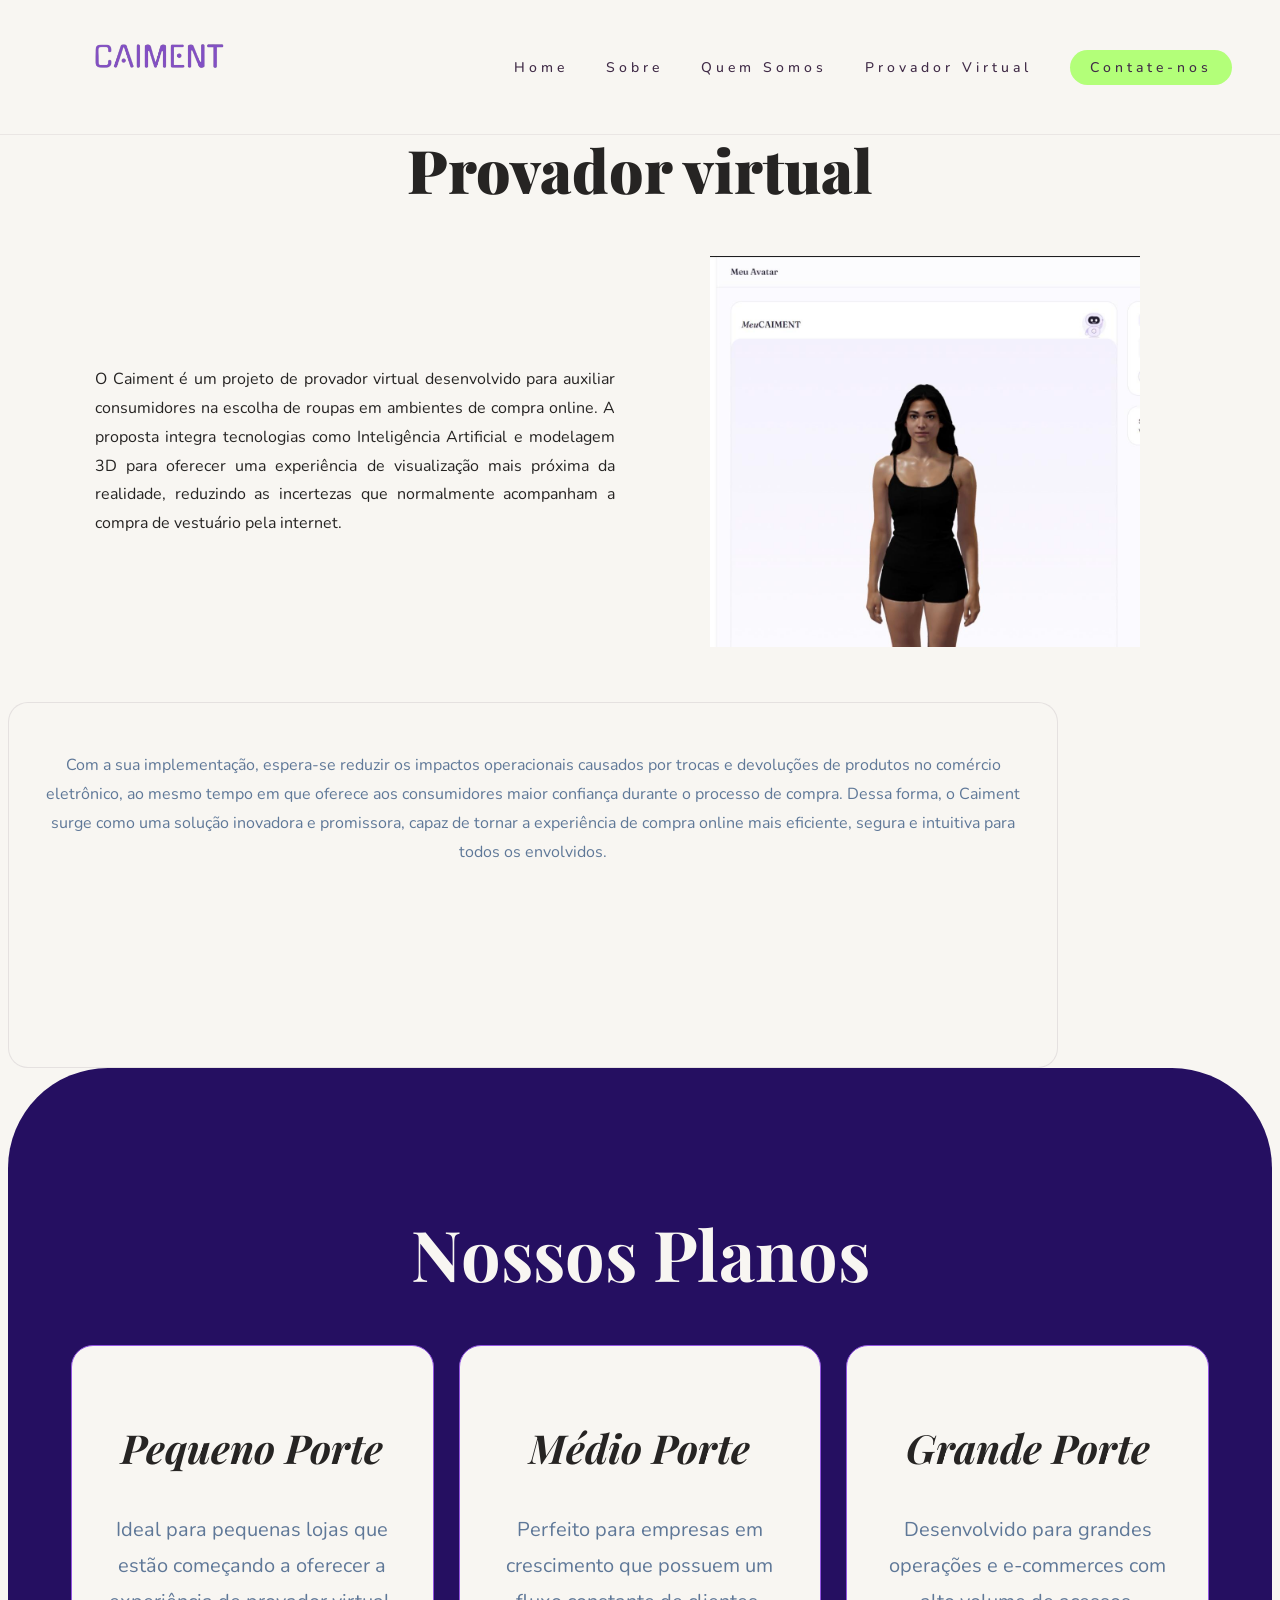
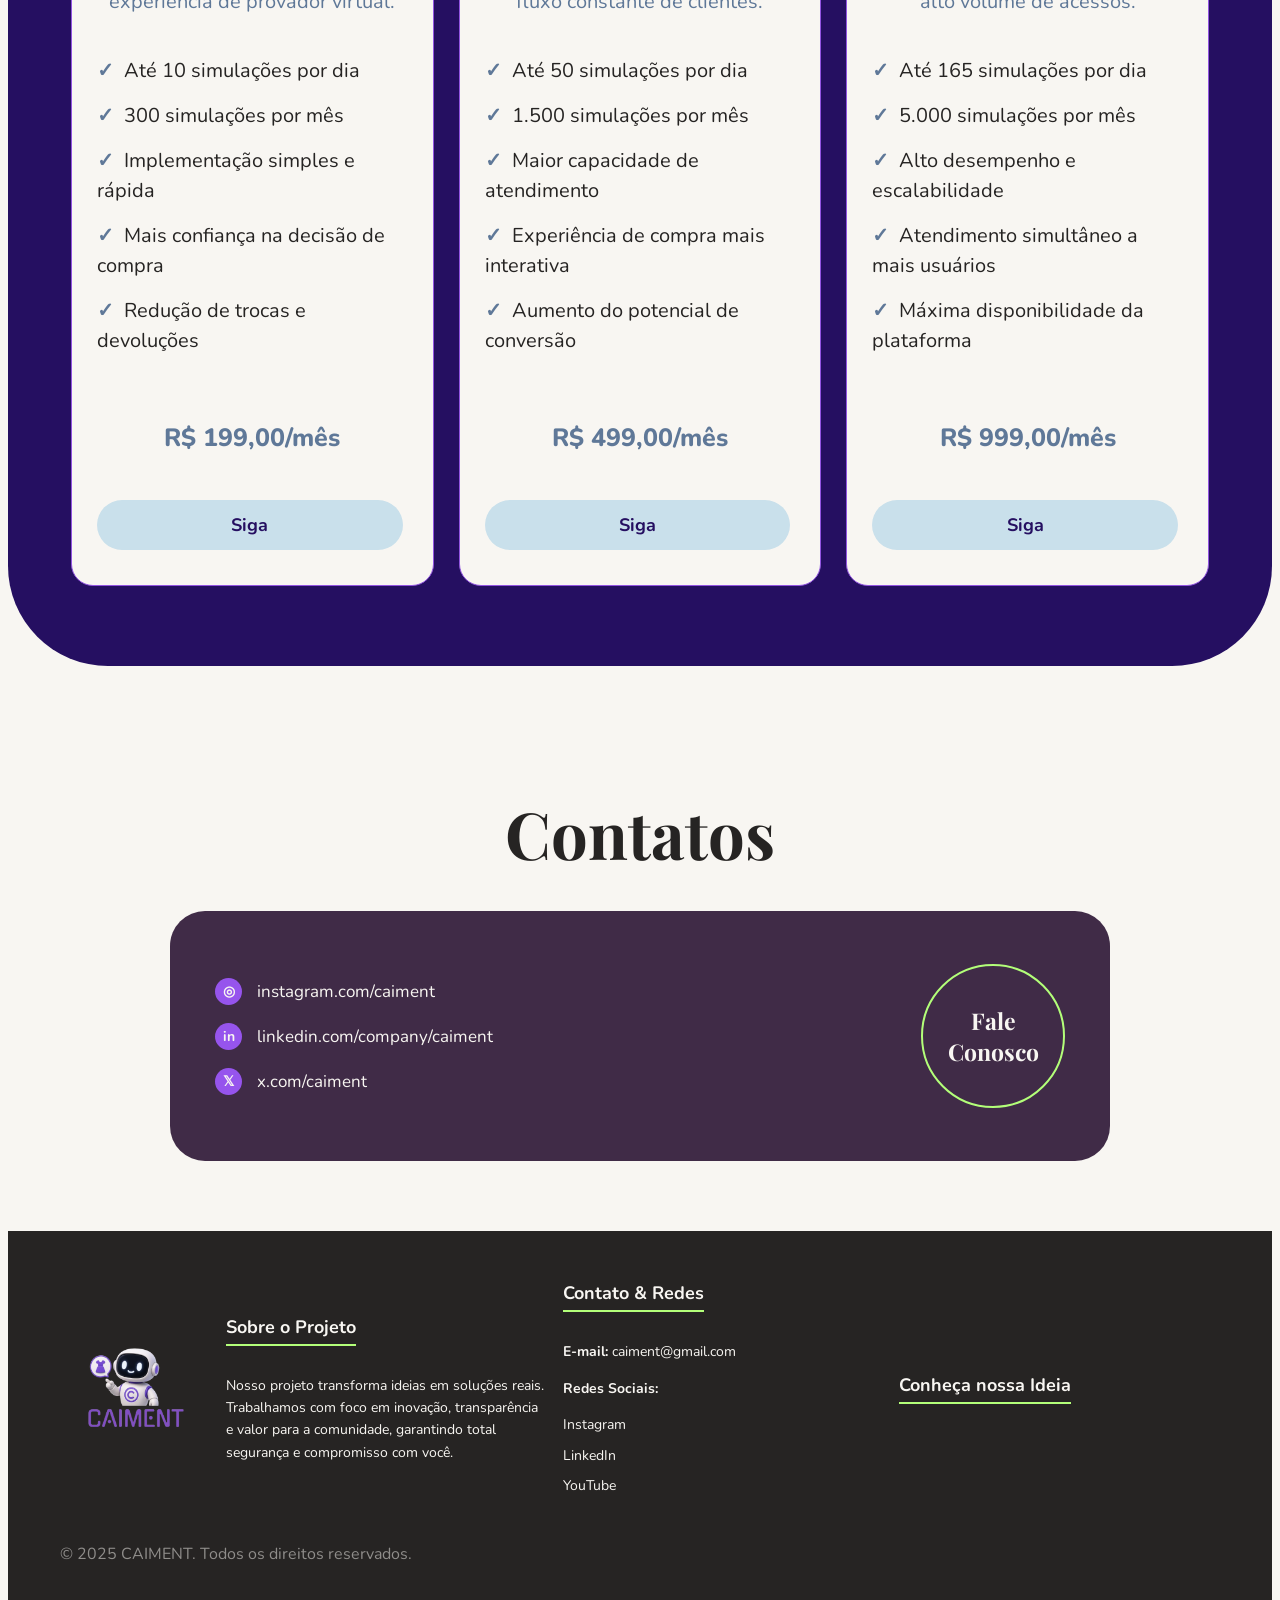
<file: provador.html>
<!DOCTYPE html>
<html lang="en">

<head>
  <meta charset="UTF-8">
  <meta name="viewport" content="width=device-width, initial-scale=1.0">
  <title>Caiment</title>
  <link rel="stylesheet" href="style.css">
</head>

<body>
  <nav class="navbar" id="navbar">
    <div class="nav-logo">
      <img src="./files (1)/logo44.png" alt="Logo Caiment">
    </div>
    <ul class="nav-links">
      <li><a href="index.html">Home</a></li>
      <li><a href="#sobre">Sobre</a></li>
      <li><a href="#quem-somos">Quem Somos</a></li>
      <li><a href="provador">Provador Virtual</a></li>
      <li><a href="#cadastro" class="nav-cta">Contate-nos</a></li>
    </ul>
    <button class="button22" id="button22" aria-label="Menu">
      <span></span><span></span><span></span>
    </button>
  </nav>

<section id="sobre" class="sobre">
  <div class="hero-content">
      <div class="hero-text">
        <div class="hero-content-text">
          <h1 class="hero-title"> Provador virtual</h1>
        </div>
      </div>
  <div class="sobre-conteudo">
    <div class="texto-sobre">
      <p>
                    O Caiment é um projeto de provador virtual desenvolvido
                    para auxiliar consumidores na escolha de roupas em
                    ambientes de compra online. A proposta integra tecnologias
                    como Inteligência Artificial e modelagem 3D para oferecer
                    uma experiência de visualização mais próxima da realidade,
                    reduzindo as incertezas que normalmente acompanham a
                    compra de vestuário pela internet.
      </p>
  </div>
 
            <div class="imagem-sobre">
<img
                    src="files (1)/meucai.jpg"
                    alt="Ilustração de uma pessoa utilizando um provador virtual"
>
</div>
</div>
 
</div>

      <div class="doiscard">
        <div class="sobre-text">
         <p>
          Com a sua implementação, espera-se reduzir os impactos
          operacionais causados por trocas e devoluções de produtos
          no comércio eletrônico, ao mesmo tempo em que oferece
          aos consumidores maior confiança durante o processo de
          compra. Dessa forma, o Caiment surge como uma solução
          inovadora e promissora, capaz de tornar a experiência de
          compra online mais eficiente, segura e intuitiva para
          todos os envolvidos.
          </p>
           </div>
        </div>
    </div>
  </div>
</section>
  
      <!-- SEÇÃO 2: PLANOS -->
  <section id="planos" class="planos">
  <h2>Nossos Planos</h2>
  
          <div class="planos-container">
  
              <article class="plano">
  <h3>Pequeno Porte</h3>
  
                  <p class="descricao">
                      Ideal para pequenas lojas que estão começando a oferecer
                      a experiência de provador virtual.
  </p>
  
                  <ul>
  <li>Até 10 simulações por dia</li>
  <li>300 simulações por mês</li>
  <li>Implementação simples e rápida</li>
  <li>Mais confiança na decisão de compra</li>
  <li>Redução de trocas e devoluções</li>
  </ul>
  
                  <p class="preco">R$ 199,00/mês</p>
  
                  <a href="#contatos" class="botao-plano">Siga</a>
  </article>
  
              <article class="plano">
  <h3>Médio Porte</h3>
  
                  <p class="descricao">
                      Perfeito para empresas em crescimento que possuem um
                      fluxo constante de clientes.
  </p>
  
                  <ul>
  <li>Até 50 simulações por dia</li>
  <li>1.500 simulações por mês</li>
  <li>Maior capacidade de atendimento</li>
  <li>Experiência de compra mais interativa</li>
  <li>Aumento do potencial de conversão</li>
  </ul>
  
                  <p class="preco">R$ 499,00/mês</p>
  
                  <a href="#contatos" class="botao-plano">Siga</a>
  </article>
  
              <article class="plano">
  <h3>Grande Porte</h3>
  
                  <p class="descricao">
                      Desenvolvido para grandes operações e e-commerces
                      com alto volume de acessos.
  </p>
  
                  <ul>
  <li>Até 165 simulações por dia</li>
  <li>5.000 simulações por mês</li>
  <li>Alto desempenho e escalabilidade</li>
  <li>Atendimento simultâneo a mais usuários</li>
  <li>Máxima disponibilidade da plataforma</li>
  </ul>
  
                  <p class="preco">R$ 999,00/mês</p>
  
                  <a href="#contatos" class="botao-plano">Siga</a>
  </article>
  
          </div>
</section>


 
    <!-- SEÇÃO 3: CONTATOS -->
<section id="contatos" class="contatos">
<h2>Contatos</h2>
 
        <div class="contatos-container">
 
            <div class="redes-sociais">
<a href="https://instagram.com/caiment" target="_blank"
                   rel="noopener noreferrer">
<span class="icone">◎</span>
                    instagram.com/caiment
</a>
 
                <a href="https://linkedin.com/company/caiment"
                   target="_blank" rel="noopener noreferrer">
<span class="icone">in</span>
                    linkedin.com/company/caiment
</a>
 
                <a href="https://x.com/caiment" target="_blank"
                   rel="noopener noreferrer">
<span class="icone">𝕏</span>
                    x.com/caiment
</a>
</div>
 
            <a href="mailto:contato@caiment.com" class="fala-conosco">
                Fale<br>Conosco
</a>
 
        </div>
</section>
 <footer class="footer">
    <div class="container footer-inner">
      <img src="./files (1)/caimentimg.png" alt="Logo Caiment" class="footer-img">
      <div class="footer-col">
        <h3>Sobre o Projeto</h3>
        <p>Nosso projeto transforma ideias em soluções reais. Trabalhamos com foco em inovação,
          transparência e valor para a comunidade, garantindo total segurança e compromisso com você.</p>
      </div>
      <div class="footer-col">
        <h3>Contato & Redes</h3>
        <p><strong>E-mail:</strong> caiment@gmail.com</p>
        <p><strong>Redes Sociais:</strong></p>
        <ul>
          <li><a href="https://instagram.com" target="_blank" rel="noopener">Instagram</a></li>
          <li><a href="https://linkedin.com" target="_blank" rel="noopener">LinkedIn</a></li>
          <li><a href="https://youtube.com" target="_blank" rel="noopener">YouTube</a></li>
        </ul>
      </div>

      <div class="footer-col">
        <h3>Conheça nossa Ideia</h3>
  
      </div>
      <p>© 2025 CAIMENT. Todos os direitos reservados.</p>
    </div>
  </footer>
 
</body>
</html>
</file>
<file: style.css>
@import url('https://fonts.googleapis.com/css2?family=Playfair+Display:wght@700;900&family=DM+Sans:wght@300;400;500&display=swap');
@import url('https://fonts.googleapis.com/css2?family=Nunito:wght@300;400;500;600;700;800;900&family=Playfair+Display:wght@700;900&display=swap');

:root {
  --dark: #262423;
  --plum: #402b47;
  --ice: #c9e0eb;
  --violet: #9254e1;
  --navy: #250f61;
  --slate: #5f7898;
  --lime: #b3ff79;
  --white: #f8f6f2;
  --font-display: 'Playfair Display', serif;
  --font-body: 'Nunito', sans-serif;
}

html {
  scroll-behavior: smooth;
}

body {
  font-family: var(--font-body);
  background-color: var(--white);
  color: var(--dark);
  overflow-x: hidden;
}

a {
  text-decoration: none;
  color: inherit;
}

ul {
  list-style: none;
}

.container {
  max-width: 1160px;
  margin: 0 auto;
  padding: 0 2rem;
}

.navbar {
  position: fixed;
  inset: 0 0 auto 0;
  z-index: 100;
  display: flex;
  align-items: center;
  justify-content: space-between;
  padding: 18px 48px;
  background: rgb(248, 246, 242);
  border-bottom: 1px solid rgb(64 43 71 / 8%);
}

.navbar.scrolled {
  box-shadow: 0 4px 24px rgba(37, 15, 97, 0.10);
}

.nav-logo {
  display: flex;
  align-items: center;
}

.nav-logo img {
  width: 220px;
  height: auto;
  display: block;
  margin-top: 20px;
}

.nav-links {
  display: flex;
  gap: 38px;
  align-items: center;
}

.nav-links a {
  font-size: 14px;
  font-weight: 500;
  letter-spacing: 4px;
  color: var(--plum);
}

.nav-links a:hover {
  color: var(--violet);
}

.nav-cta {
  background: var(--lime);
  color: var(--white);
  padding: 8px 20px;
  border-radius: 50px;
}

.nav-cta:hover {
  background: var(--ice);
}

.button22 {
  display: none;
  flex-direction: column;
  gap: 5px;
  border: 0;
  background: none;
  cursor: pointer;
  padding: 4px;
}

.button22 span {
  width: 24px;
  height: 2px;
  background: var(--white);
  border-radius: 2px;
}


/* ===== NOVA HOME CAIMENT ===== */

.home {
  min-height: 90vh;
  padding: 130px 6% 60px;
  display: flex;
  align-items: center;
  position: relative;
  overflow: hidden; 
  background: linear-gradient(
    120deg,
    #c9e0eb 10%,
    #eefcffa6 100%
);
  border-radius: 100px;
  text-align: left;
}

.hero-content {
  width: 100%;
  max-width: 1250px;
  margin: auto;
}

.hero-text {
  display: flex;
  align-items: center;
  justify-content: space-between;
  gap: 40px;
  width: 100%;
  margin: 0;
}

.hero-content-text {
  max-width: 570px;
  flex: 1;
  display: flex;
  flex-direction: column;
  align-items: flex-start;
}

.hero-title {
  font-family: var(--font-display);
  font-size: clamp(48px, 6vw, 82px);
  font-weight: 900;
  line-height: 1.05;
  color: var(--dark);
  margin: 0 0 25px;
}

.hero-sub {
  max-width: 480px;
  font-size: 17px;
  line-height: 1.8;
  color: var(--slate);
  margin-bottom: 30px;
  font-family: var(--font-body)

}

.hero-buttons {
  display: flex;
  align-items: center;
  flex-wrap: wrap;
  gap: 15px;
}

.hero-btn {
  display: inline-flex;
  align-items: center;
  gap: 12px;
  padding: 15px 25px;
  border-radius: 50px;
  background: var(--navy);
  color: var(--white);
  font-size: 14px;
  font-weight: 800;
  transition: 0.3s;
  font-family: var(--font-body)
}

.hero-btn:hover {
  background: var(--slate);
  transform: translateY(-4px);
}

.hero-btn.secondary {
  background: transparent;
  color: #402b47;
  border: 1.5px solid var(--navy);
  box-shadow: none;
}

.hero-btn.secondary:hover {
  background: var(--navy);
  color: white;
}

.hero-info {
  display: flex;
  flex-wrap: wrap;
  gap: 25px;
  margin-top: 35px;
  color: #5f7898;
  font-size: 13px;
  font-weight: 700;
}

.hero-boneco {
  flex: 1;
  min-width: 0;
  position: relative;
  display: flex;
  justify-content: center;
  align-items: center;
  min-height: 480px;
}

.hero-boneco img {
  position: relative;
  z-index: 2;
  width: 100%;
  max-width: 460px;
  height: auto;
  object-fit: contain;
  animation: bonecoFloat 4s ease-in-out infinite;
}

.hero-circle {
  position: absolute;
  width: 440px;
  height: 440px;
  border-radius: 50%;

  background: linear-gradient(
      145deg,
      #c9e0eb,
      #eefcff
  );

  z-index: 1;
}

/* Imagem do modelo */

.avatar-modelo {
  position: relative;
  z-index: 2;

  width: 100%;
  max-width: 540px;
  height: 550px;

  object-fit: contain;
  object-position: center bottom;

  filter: drop-shadow(0 15px 20px rgba(95, 120, 152, 0.15));

  animation: bonecoFloat 4s ease-in-out infinite;
}


/* RESPONSIVIDADE */

@media (max-width: 768px) {

  .home {
      padding: 120px 25px 50px;
      min-height: auto;
  }

  .hero-text {
      flex-direction: column;
      text-align: center;
      gap: 10px;
  }

  .hero-content-text {
      align-items: center;
  }

  .hero-title {
      font-size: clamp(42px, 11vw, 60px);
  }

  .hero-sub {
      font-size: 15px;
  }

  .hero-buttons {
      justify-content: center;
  }

  .hero-info {
      justify-content: center;
      gap: 12px;
  }

  .hero-boneco {
      width: 100%;
      min-height: 330px;
  }

  .hero-boneco img {
      max-width: 350px;
  }

  .hero-circle {
      width: 270px;
      height: 270px;
  }

  .floating-tag {
      right: 0;
      bottom: 25px;
      font-size: 11px;
  }
}

@media (prefers-reduced-motion: reduce) {
  .hero-boneco img {
      animation: none;
  }
}

.butto {
  display: inline-flex;
  align-items: center;
  background: #9254e1;
  color: var(--plum);
  font-weight: 600;
  font-size: 1rem;
  padding: 0.85rem 2.2rem;
  border-radius: 50px;
}

.button:hover {
  background-color: var(--navy);
}

.section {
  padding: 112px 0;
}

.section-title {
  font-family: var(--font-display);
  font-size: clamp(32px, 4vw, 48px);
  font-weight: 900;
  color: var(--dark);
  margin-bottom: 40px;
}

.sobre {
  background: var(--white);
}

.sobre-text p {
  font-size: 1rem;
  line-height: 1.8;
  color: var(--slate);
  margin-bottom: 1.2rem;
}


.sobre {
  background: var(--white);
  overflow: hidden;
}

.video-header {
  max-width: 850px;
  margin: 0 auto 55px;
  text-align: center;
}

.video-header .section-title {
  margin-bottom: 20px;
}

.video-header h3 {
  max-width: 700px;
  margin: 0 auto 15px;
  font-size: clamp(20px, 2.5vw, 28px);
  line-height: 1.4;
  color: var(--dark);
}

.video-header p {
  max-width: 650px;
  margin: 0 auto;

  color: var(--slate);
  font-size: 1rem;
  line-height: 1.7;
}

.video-wrapper {
  position: relative;
  max-width: 1000px;
  margin: 0 auto;
}

.video-card {
  position: relative;
  z-index: 1;
  padding: 10px;
  border-radius: 24px;
  background: var(--plum);
}

.video-top {
  height: 42px;
  display: flex;
  align-items: center;
  justify-content: space-between;
  padding: 0 15px;
}

.video-dots {
  display: flex;
  gap: 7px;
}

.video-dots span {
  width: 9px;
  height: 9px;
  border-radius: 50%;
  background: rgba(255,255,255,0.5);
}

.video-label {
  color: rgba(255,255,255,0.65);
  font-size: 0.65rem;
  font-weight: 700;
  letter-spacing: 1.5px;
}

.video-container {
  position: relative;
  width: 100%;
  aspect-ratio: 16 / 9;
  overflow: hidden;
  border-radius: 17px;
  background: #030308;
}

.video-container iframe {
  width: 100%;
  height: 100%;
  border: none;
  display: block;
}

@media (max-width: 768px) {

  .section {
    padding: 80px 0;
  }

  .video-header {
    margin-bottom: 35px;
  }

  .video-header h3 {
    font-size: 20px;
  }

  .video-card {
    padding: 7px;
    border-radius: 18px;
  }

  .video-container {
    border-radius: 13px;
  }

  .video-top {
    height: 32px;
  }

  .video-dots span {
    width: 7px;
    height: 7px;
  }

  .video-label {
    font-size: 0.55rem;
  }
}


/* ===== icones ===== */

i {
    .icone i {
        color: var(--white);
        font-size: 14px;
        margin: 0;
    }
  }

.quem-somos {
  background: linear-gradient(160deg, #f0e8f8 0%, var(--white) 60%);
}

.quem-intro {
  max-width: 680px;
  margin-bottom: 3.5rem;
}

.quem-intro p {
  font-size: 16px;
  line-height: 28.8px;
  color: var(--slate);
  margin-bottom: 16px;
}

.team-grid {
  display: flex;
  gap: 25.6px;
  flex-wrap: wrap;
}

.team-card {
  flex: 1;
  min-width: 140px;
  max-width: 200px;
  background: var(--white);
  border-radius: 20px;
  padding: 32px 24px;
  text-align: center;
  border: 1.5px solid rgba(64, 43, 71, 0.10);
}

.team-card:hover {
  box-shadow: 0 16px 40px rgba(64, 43, 71, 0.12);
  border-color: var(--violet);
}

.team-avatar {
  width: 72px;
  height: 72px;
  border-radius: 50%;
  background: var(--ice);
  margin: 0 auto 16px;
  display: flex;
  align-items: center;
  justify-content: center;
  font-family: var(--font-display);
  font-size: 25.6px;
  font-weight: 700;
  color: var(--white);
}

.team-avatar {
  width: 120px;
  height: 120px;
  margin: 0 auto 15px;
  border-radius: 50%;
  overflow: hidden;
}

.team-avatar img {
  width: 100%;
  height: 100%;
  object-fit: cover;
  display: block;
}

.team-card h4 {
  font-size: 16px;
  font-weight: 600;
  color: var(--dark);
  margin-bottom: 4.8px;
}

.titlevmv {
  font-family: var(--font-display);
  font-size: 20px;
  font-weight: 500;
  color: var(--dark);
  margin-bottom: 22px;
}

.vmvgrid {
  display: flex;
  gap: 28.6px;
  flex-wrap: wrap;
}

.vmvcard {
  flex: 1;
  min-width: 200px;
  max-width: 400px;
  background: var(--white);
  border-radius: 20px;
  padding: 32px 24px;
  text-align: center;
  border: 1.5px solid rgba(64, 43, 71, 0.10);
}

.doiscard {
  flex: 1;
  width: 1000px;
  height: 300px;
  background: var(--white);
  border-radius: 20px;
  padding: 32px 24px;
  text-align: center;
  border: 1.5px solid rgba(64, 43, 71, 0.10);
}

.cadastro {
  background: var(--dark);
  color: var(--white);
  text-align: center;
  position: relative;
}

.cadastro-inner {
  position: relative;
  z-index: 1;
}

.cadastro .section-title {
  color: var(--ice);
}

.cadastro .section-title span {
  color: var(--white);
}

.cadastro-sub {
  font-size: 16.8px;
  font-weight: 300;
  line-height: 27.2px;
  color: rgba(248, 246, 242, 0.75);
  max-width: 540px;
  margin: 0 auto 48px;
}

.footer {
  background: var(--dark);
  color: rgba(248, 246, 242, 0.5);
  padding: 2rem 0;
}

.footer-inner {
  display: flex;
  align-items: center;
  justify-content: space-between;
  gap: 1rem;
  flex-wrap: wrap;
}

.footer-img {
  width: 150px;
  height: auto;
  display: block;
}

.footer-col {
  flex: 1;
  min-width: 250px;
}

.footer-col h3 {
  color: var(--white);
  font-size: 18px;
  margin-bottom: 15px;
  border-bottom: 2px solid var(--lime);
  padding-bottom: 5px;
  display: inline-block;
}

.footer-col p,
.footer-col ul {
  font-size: 14px;
  color: var(--white);
  line-height: 1.6;
}

.footer-col ul {
  list-style: none;
  padding: 0;
}

.footer-col ul li {
  margin-bottom: 8px;
}

.footer-col ul li a {
  color: var(--white);
  text-decoration: none;
  transition: color 0.3s;
}

.footer-col ul li a:hover {
  color: var(--white);
}

/* ===== PROVADOR VIRTUAL ===== */

.sobre {
    background: var(--white);
    padding-top: 130px;
    overflow: hidden;
}

.sobre .hero-content {
    display: block;
    width: 100%;
    max-width: 1160px;
    margin: 0 auto;
    padding: 0 30px;
}

.sobre .hero-text {
    width: 100%;
    margin: 0;
    display: flex;
    justify-content: center;
    align-items: center;
}

.sobre .hero-content-text {
    max-width: 100%;
    align-items: center;
    text-align: center;
}

.sobre .hero-title {
    font-family: var(--font-display);
    font-size: clamp(36px, 5vw, 60px);
    color: var(--dark);
    margin: 0 0 35px;
}

/* PRIMEIRO CONTEÚDO */

.sobre-conteudo {
    max-width: 1100px;
    margin: auto;
    padding: 20px 35px 55px;
    display: grid;
    grid-template-columns: 1fr 1fr;
    align-items: center;
    gap: 50px;
}

.texto-sobre {
    max-width: 520px;
}

.texto-sobre p,
.texto-detalhes p {
    font-family: var(--font-body);
    font-size: 16px;
    line-height: 1.8;
    text-align: justify;
}

.imagem-sobre {
    display: flex;
    justify-content: center;
    align-items: center;
}

.imagem-sobre img {
    width: 100%;
    max-width: 430px;
    height: auto;
    object-fit: contain;
}

/* SEGUNDO CONTEÚDO */

.sobre-detalhes {
    display: grid;
    grid-template-columns: 1fr 1fr;
    align-items: stretch;
    background: var(--ice);
    min-height: 720px;
    margin-bottom: 90px;
}

.imagem-roupas {
    padding: 35px;
    display: flex;
    justify-content: center;
    align-items: center;
}

.imagem-roupas img {
    width: 100%;
    max-width: 500px;
    height: auto;
    max-height: 280px;
    object-fit: contain;
    border-radius: 20px;
}

.texto-detalhes {
    background: var(--violet);
    color: white;
    padding: 45px;
    display: flex;
    align-items: center;
    justify-content: center;
}

.texto-detalhes p {
    max-width: 500px;
}

/* RESPONSIVIDADE */

@media (max-width: 768px) {

    .sobre {
        padding-top: 110px;
    }

    .sobre-conteudo {
        grid-template-columns: 1fr;
        text-align: center;
        padding: 20px 25px 40px;
        gap: 25px;
    }

    .texto-sobre {
        max-width: 100%;
    }

    .imagem-sobre img {
        max-width: 320px;
    }

    .sobre-detalhes {
        grid-template-columns: 1fr;
    }

    .imagem-roupas {
        padding: 25px;
    }

    .imagem-roupas img {
        max-width: 350px;
    }

    .texto-detalhes {
        padding: 35px 25px;
    }

    .sobre .hero-title {
        font-size: 38px;
    }
}

/* ===== SEÇÃO PLANOS ===== */

.planos {
  background: var(--navy);
  padding: 80px 5%;
  color: var(--dark);
  border-radius: 100px;
}

.planos h2 {
  color: var(--white);
  font-family: var(--font-display);
  font-size: 70px;
  text-align: center;
  margin-bottom: 45px;
}

.planos-container {
  display: grid;
  grid-template-columns: repeat(3, minmax(0, 1fr));
  gap: 25px;
  max-width: 1200px;
  margin: 0 auto;
}

.plano {
  display: flex;
  flex-direction: column;
  min-height: 480px;
  padding: 35px 25px;
  background: var(--white);
  border: 1px solid var(--violet);
  border-radius: 22px;
  transition: transform 0.3s ease, box-shadow 0.3s ease;
}

.plano:hover {
  transform: translateY(-8px);
  box-shadow: 0 15px 35px rgba(95, 120, 152, 0.15);
  border-color: #a9d1e2;
}

.plano h3 {
  font-family: var(--font-display);
  font-style: italic;
  font-size: 40px;
  text-align: center;
  margin-bottom: 18px;
  color: var(--dark);
}

.descricao {
  text-align: center;
  font-size: 20px;
  line-height: 1.8;
  min-height: 80px;
  margin-bottom: 20px;
  color: var(--slate);
}

.plano ul {
  list-style: none;
  padding: 0;
  margin-bottom: 30px;
  color: var(--dark);
}

.plano li {
  font-size: 20px;
  margin-bottom: 15px;
  line-height: 1.5;
}

.plano li::before {
  content: "✓";
  color: var(--slate);
  font-weight: bold;
  margin-right: 10px;
}

.preco {
  font-size: 25px;
  font-weight: 800;
  text-align: center;
  margin-top: auto;
  padding: 20px 0;
  color: var(--slate);
}

.botao-plano {
  display: block;
  width: 90%;
  padding: 13px;
  background: var(--ice);
  color: var(--navy);
  text-align: center;
  font-weight: 700;
  border-radius: 30px;
  font-size: 18px;
  transition: 0.3s;
}

.botao-plano:hover {
  background: var(--lime);
}

/* Responsividade */

@media (max-width: 850px) {
  .planos-container {
      grid-template-columns: repeat(2, 1fr);
  }
}

@media (max-width: 600px) {
  .planos-container {
      grid-template-columns: 1fr;
  }

  .plano {
      min-height: auto;
  }
}


/* SEÇÃO CONTATOS */ /* SEÇÃO CONTATOS */
.contatos {
    padding: 70px 5%;
    background: var(--white);
}

.contatos h2 {
    color: var(--dark);
    text-align: center;
    font-family: var(--font-display);
    font-size: clamp(40px, 6vw, 65px);
    margin-bottom: 35px;
}

.contatos-container {
    max-width: 850px;
    min-height: 180px;
    margin: 0 auto;
    padding: 35px 45px;
    border-radius: 35px;
    display: flex;
    justify-content: space-between;
    align-items: center;
    gap: 25px;

    background: var(--plum);
}

.redes-sociais {
    display: flex;
    flex-direction: column;
    gap: 18px;
}

.redes-sociais a {
    display: flex;
    align-items: center;
    gap: 15px;
    color: var(--white);
    font-size: 17px;
    transition: color 0.3s;
}

.redes-sociais a:hover {
    color: var(--lime);
}

.icone {
    width: 25px;
    text-align: center;
    font-weight: bold;
    font-size: 25px;
}

.fala-conosco {
    width: 140px;
    height: 140px;
    border: 2px solid var(--lime);
    border-radius: 50%;
    display: flex;
    justify-content: center;
    align-items: center;
    text-align: center;
    font-weight: bold;
    font-size: 23px;
    font-family: var(--font-display);
    color: var(--white);
}

.etapas {
    display: flex;
    align-items: center;
    justify-content: center;
    gap: 15px;
    padding: 50px 20px;
}

.card {
    width: 140px;
    min-height: 310px;
    background: var(--white);
    border: 2px solid var(--violet);
    border-radius: 25px;
    padding: 18px 15px;
    display: flex;
    flex-direction: column;
    align-items: center;
    box-shadow: 0 0 15px rgba(150, 100, 255, 0.08);
}

.card img {
    width: 100%;
    height: 185px;
    margin-bottom: 10px;
}

.card p {
    font-size: 11px;
    line-height: 1.4;
    text-align: justify;
    color: #222;
    width: 100%;
    min-height: 55px;
}

.icone {
    width: 27px;
    height: 27px;
    background: #9654ed;
    border-radius: 50%;
    display: flex;
    align-items: center;
    justify-content: center;
    margin-top: auto;
    font-size: 14px;
}

.seta {
    width: 32px;
    height: 32px;
    min-width: 32px;
    background: #9654ed;
    color: white;
    border-radius: 50%;
    display: flex;
    align-items: center;
    justify-content: center;
    font-size: 30px;
    line-height: 1;
}

/* Responsividade */
@media (max-width: 700px) {
    .etapas {
        flex-direction: column;
        gap: 15px;
    }

    .card {
        width: 180px;
        min-height: 330px;
    }

    .card img {
        height: 200px;
    }

    .seta {
        transform: rotate(90deg);
    }
}
</file>
